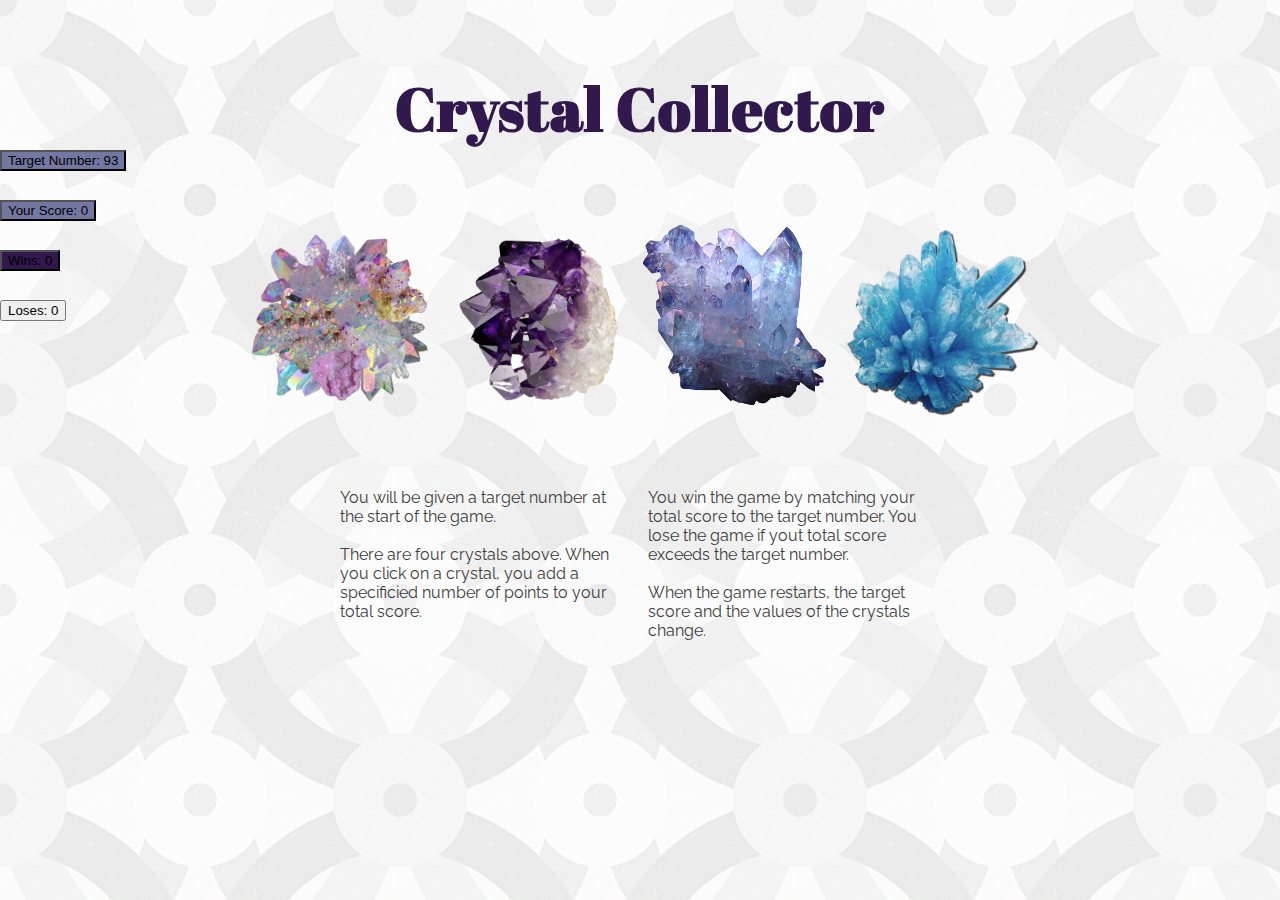
<file: option1/index.html>
<!DOCTYPE html>
<html>

<head>
	<title>Crystal Collector</title>

	<!-- google fonts 'Abril Fatface' and 'Raleway' !-->
	<link href="https://fonts.googleapis.com/css?family=Abril+Fatface|Raleway" rel="stylesheet">

	<!-- Bootstrap !-->
	<link rel="stylesheet" href="https://maxcdn.bootstrapcdn.com/bootstrap/4.0.0-beta/css/bootstrap.min.css" integrity="sha384-/Y6pD6FV/Vv2HJnA6t+vslU6fwYXjCFtcEpHbNJ0lyAFsXTsjBbfaDjzALeQsN6M" crossorigin="anonymous">

	<!-- your css !-->
	<link rel="stylesheet" type="text/css" href="assets/css/style.css">

	<!-- link to the jQuery Library -->
	<script src="https://cdnjs.cloudflare.com/ajax/libs/jquery/3.2.1/jquery.min.js"></script>

	<!-- link to the my javascript -->
	<script type="text/javascript" src="assets/javascript/game.js"></script>

</head>

<body>

	<header>
		<h1 id="title">Crystal Collector</h1>
	</header>

	<button class="btn btn-dark fixedButton1">Target Number: <span id="number-to-guess"></span></button>
	<button class="btn btn-dark fixedButton2">Your Score: <span id="score"></span></button>
	<button class="btn btn-dark fixedButton3">Wins: <span id="wins"></span></button>
	<button class="btn btn-light fixedButton4">Loses: <span id="loses"></span></button>

	<div class="container">

		<div id="crystals">
			
		</div>

		<div>
			<p id="instructions">
				You will be given a target number at the start of the game.
				<br><br>
				There are four crystals above. When you click on a crystal, you add a specificied number of points to your total score.
				<br><br>
				You win the game by matching your total score to the target number. You lose the game if yout total score exceeds the target number.
				<br><br>
				When the game restarts, the target score and the values of the crystals change.
			</p>
		</div>

	</div>

</body>

</html>
</file>
<file: option1/assets/css/style.css>
/* 
font-family: 'Abril Fatface', cursive;
font-family: 'Raleway', sans-serif; 
*/

body {
    background-image: url('../images/background.png');
}

header {
	padding-top: 20px;
	padding-bottom: 30px;
}

.container {
	width: 800px;
	margin: 0 auto;
	padding: 0px;
}

#title {
	font-family: 'Abril Fatface', cursive;
	letter-spacing: 1.2px;
	text-align: center;
	color: #31184D;
	font-size: 60px;
}

#instructions {
	font-family: 'Raleway', sans-serif; 
}

.fixedButton1,
.fixedButton2,
.fixedButton3,
.fixedButton4 {
	float: left;
	position: fixed;
	left: 0;
}

#instructions {
	columns: 2;
	padding-top: 50px;
	padding-left: 100px;
	padding-right: 100px;
	color: rgb(60, 60, 60);
}

.fixedButton1 {
	top: 150px;
	background-color: #7477A1;
}

.fixedButton2 {
	top: 200px;
	background-color: #7477A1;
}

.fixedButton3 {
	top: 250px;
	background-color: #31184D;

}

.fixedButton4 {
	top: 300px;
}

.crystal-image {
      width: 200px;
      height: 200px;
    }

.crystal-image:hover {
    background-color: rgba(116, 119, 161, .2);
}
</file>
